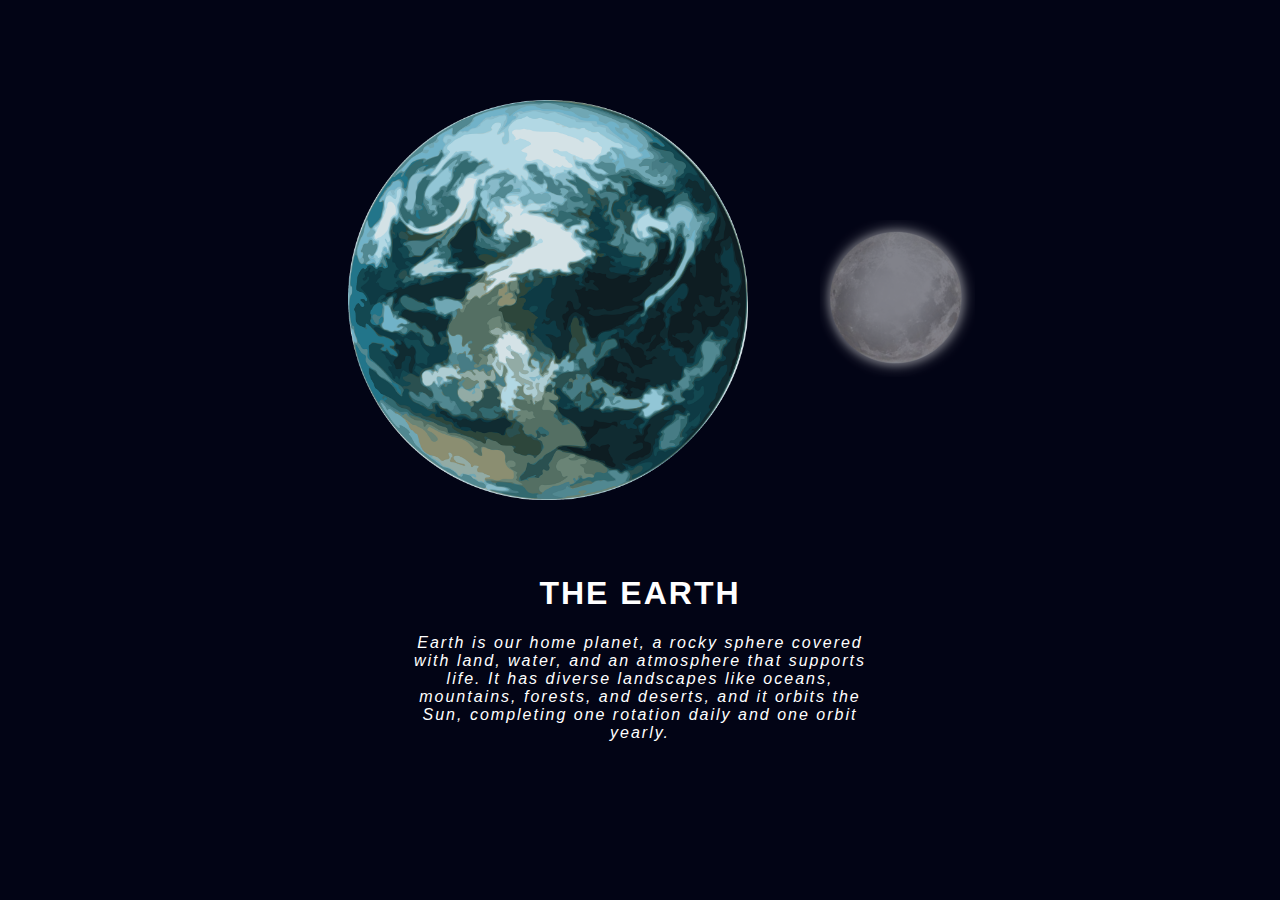
<file: index.html>
<!DOCTYPE html>
<html lang="en">
  <head>
    <meta charset="UTF-8">
    <meta name="viewport" content="width=device-width, initial-scale=1.0">
    <title>The Earth</title>
    <link rel="stylesheet" href="screen.css">
  </head>
  <body>
    <div class="container">
      <a href="index.html">
      <img src="images/earth3.png" alt="The Earth" height="400" width="400">
      </a>
      <a href="moon.html">
        <img id="moon" src="images/moon3.png" alt="The Moon" height="200" width="200">
      </a>
    </div>
    <div class="container2">
      <h1>THE EARTH</h1>
      <!-- GPT 4-o: generate a short and simple description of the earth -->
      <p>Earth is our home planet, a rocky sphere covered with land, water, and an atmosphere that supports life. It has diverse landscapes like oceans, mountains, forests, and deserts, and it orbits the Sun, completing one rotation daily and one orbit yearly.</p>
    </div>
    <script src="index.js"></script>
  </body>
</html>
</file>
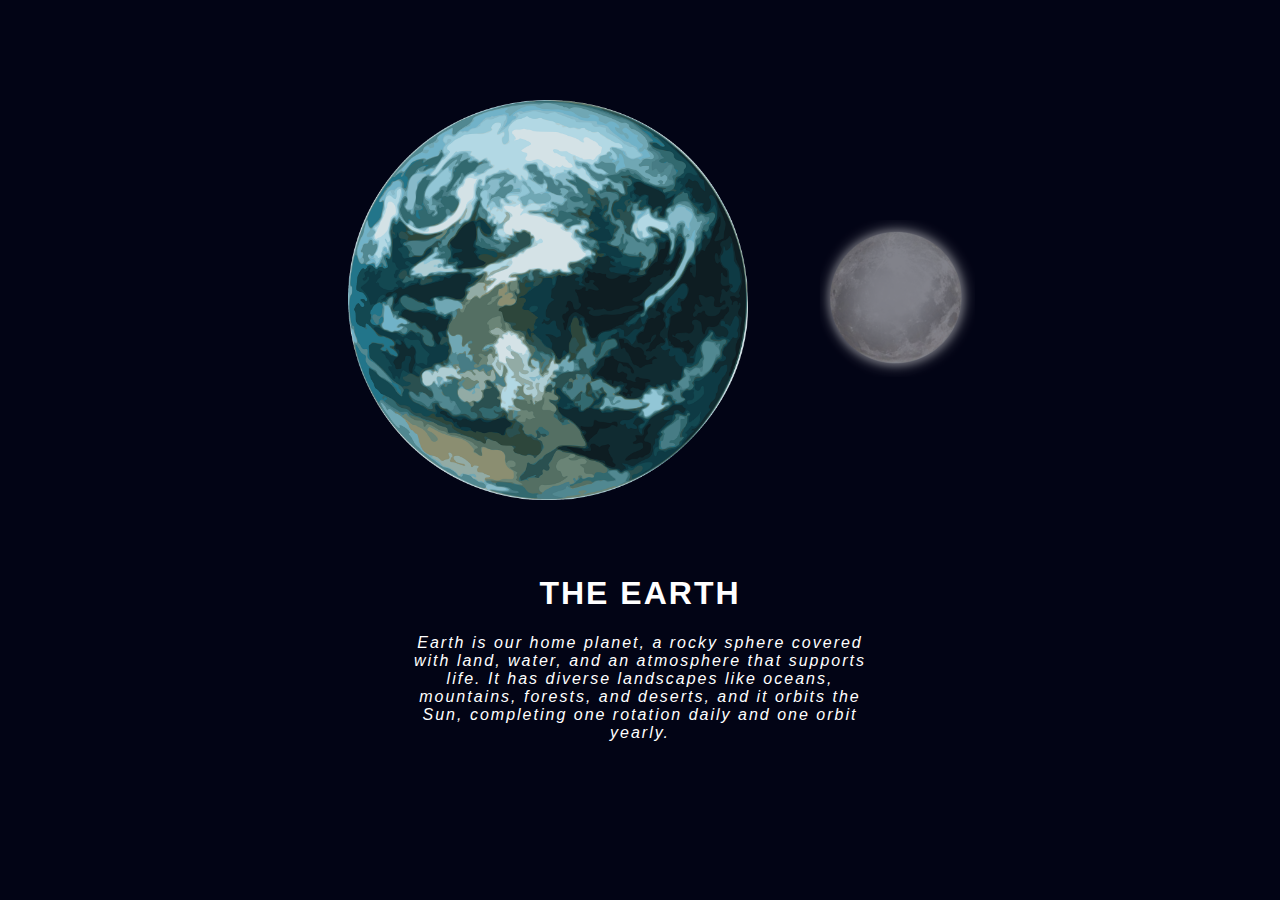
<file: earth.html>
<!DOCTYPE html>
<html lang="en">
  <head>
    <meta charset="UTF-8">
    <meta name="viewport" content="width=device-width, initial-scale=1.0">
    <title>The Earth</title>
    <link rel="stylesheet" href="screen.css">
  </head>
  <body>
    <div class="container">
      <a href="earth.html">
      <img src="images/earth3.png" alt="The Earth" height="400" width="400">
      </a>
      <a href="moon.html">
        <img id="moon" src="images/moon3.png" alt="The Moon" height="200" width="200">
      </a>
    </div>
    <div class="container2">
      <h1>THE EARTH</h1>
      <!-- GPT 4-o: generate a short and simple description of the earth -->
      <p>Earth is our home planet, a rocky sphere covered with land, water, and an atmosphere that supports life. It has diverse landscapes like oceans, mountains, forests, and deserts, and it orbits the Sun, completing one rotation daily and one orbit yearly.</p>
    </div>
    <script src="index.js"></script>
  </body>
</html>
</file>
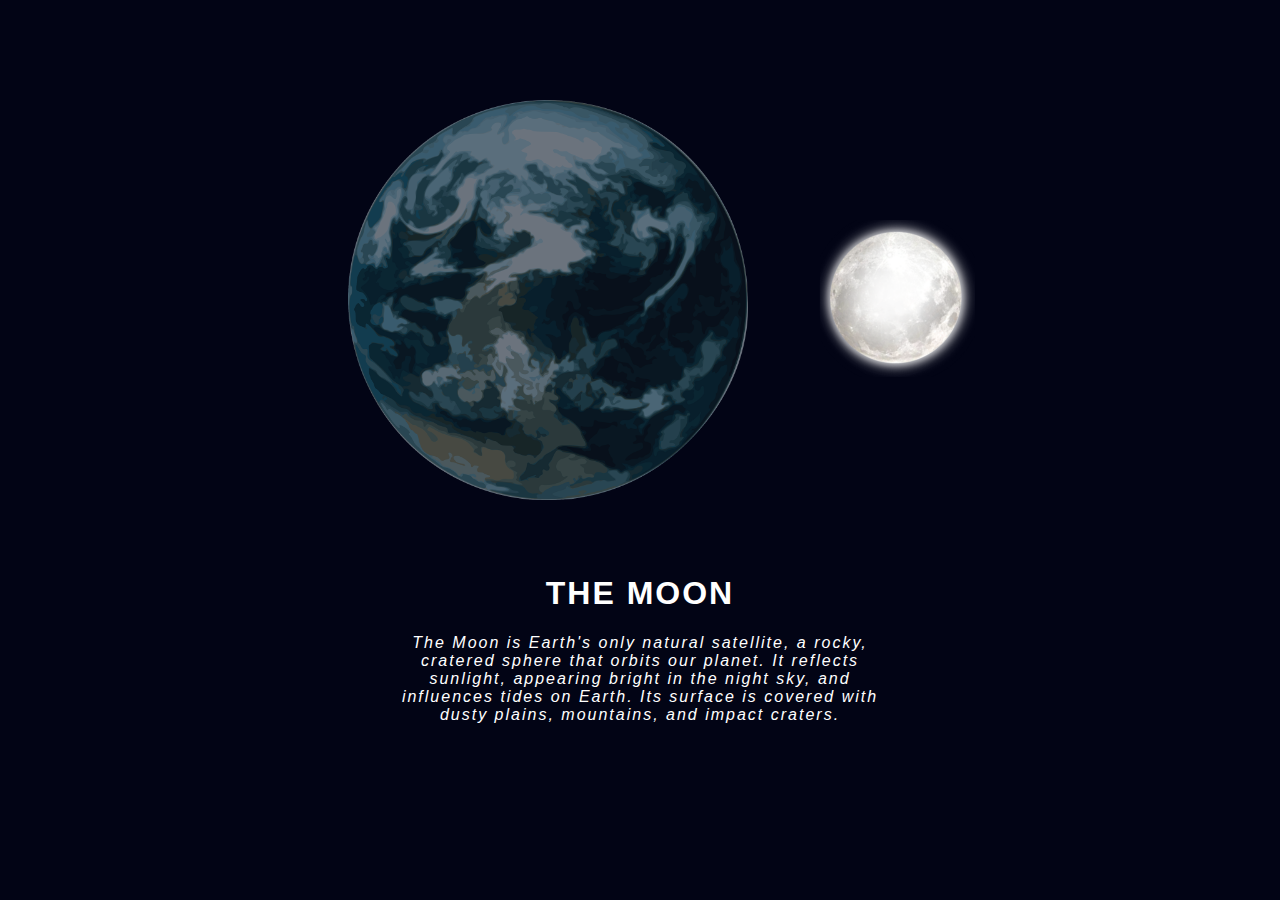
<file: moon.html>
<!DOCTYPE html>
<html lang="en">
  <head>
    <meta charset="UTF-8">
    <meta name="viewport" content="width=device-width, initial-scale=1.0">
    <title>The Moon</title>
    <link rel="stylesheet" href="screen.css">
  </head>
  <body>
    <div class="container">
      <a href="index.html">
      <img id="earth" src="images/earth3.png" alt="The Earth" height="400" width="400">
      </a>
      <a href="moon.html">
        <img src="images/moon3.png" alt="The Moon" height="200" width="200">
      </a>
    </div>
    <div class="container2">
      <h1>THE MOON</h1>
      <!-- GPT 4-o: generate a short and simple description of the earth -->
      <p>The Moon is Earth's only natural satellite, a rocky, cratered sphere that orbits our planet. It reflects sunlight, appearing bright in the night sky, and influences tides on Earth. Its surface is covered with dusty plains, mountains, and impact craters.</p>
    </div>
    <script src="index.js"></script>
  </body>
</html>
</file>
<file: screen.css>
body {
    background-color:#020415;
    font-family: 'Segoe UI', Tahoma, Geneva, Verdana, sans-serif;
    color: white;
    letter-spacing: 2px;
    margin: 100px;
    padding: 0;
    overflow: hidden;
}

.container {
    margin-left: 23%;
    margin-bottom: 50px;
    display: flex;
    align-items: center;
    align-content: center;
    text-align: center;
    gap: 50px;
}

.container2 {
    margin: 0px 300px 0px 300px;
    align-items: center;
    align-content: center;
    text-align: center;
}


#moon {
    opacity: 50%;
}

#moon:hover {
    opacity: 100%;
}

#earth {
    opacity: 50%;
}

#earth:hover {
    opacity: 100%;
}

.container img {
    transition: transform 0.5s ease;
}

.container img:hover {
    transform: scale(1.1);
}

p {
    font-style: oblique;
}
</file>
